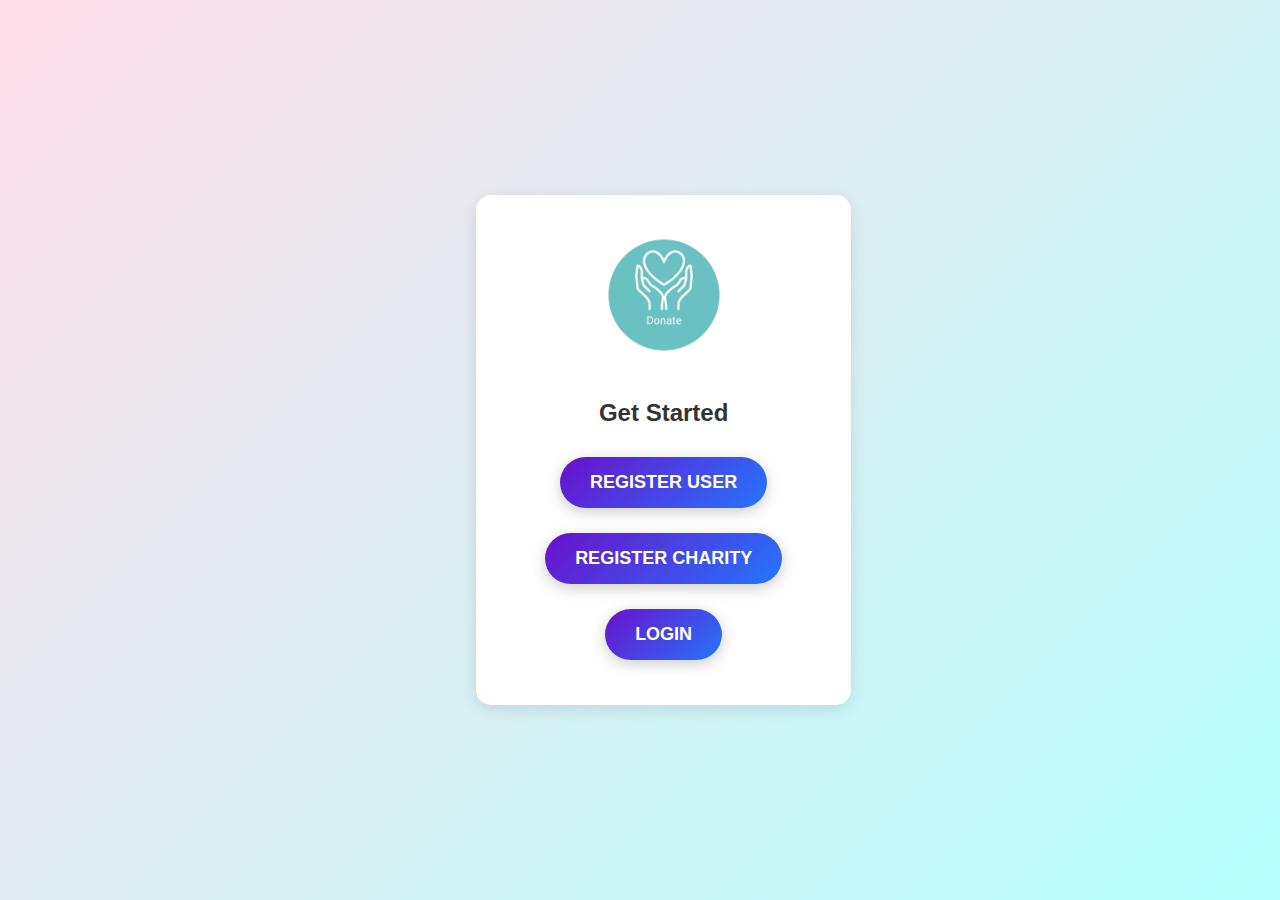
<file: view/index.html>
<!DOCTYPE html>
<html lang="en">
<head>
    <meta charset="UTF-8">
    <meta name="viewport" content="width=device-width, initial-scale=1.0">
    <title>Registration</title>
    <link rel="stylesheet" href="../css/index.css">
</head>
<body>
    <div class="main"> 
        <div class="container">
            <div class="centered">
                <img src="../images/Donate.png" alt="Donate Logo" class="logo">
                <h3>Get Started</h3>
                <div class="buttons">
                    <a href="register.html" class="button"><span>REGISTER USER</span></a>
                    <a href="register_charity.html" class="button"><span>REGISTER CHARITY</span></a>
                    <a href="login.html" class="buttonhome"><span>LOGIN</span></a>
                </div>
            </div>
        </div>
    </div>
    <script src="../js/index.js"></script>
</body>
</html>
</file>
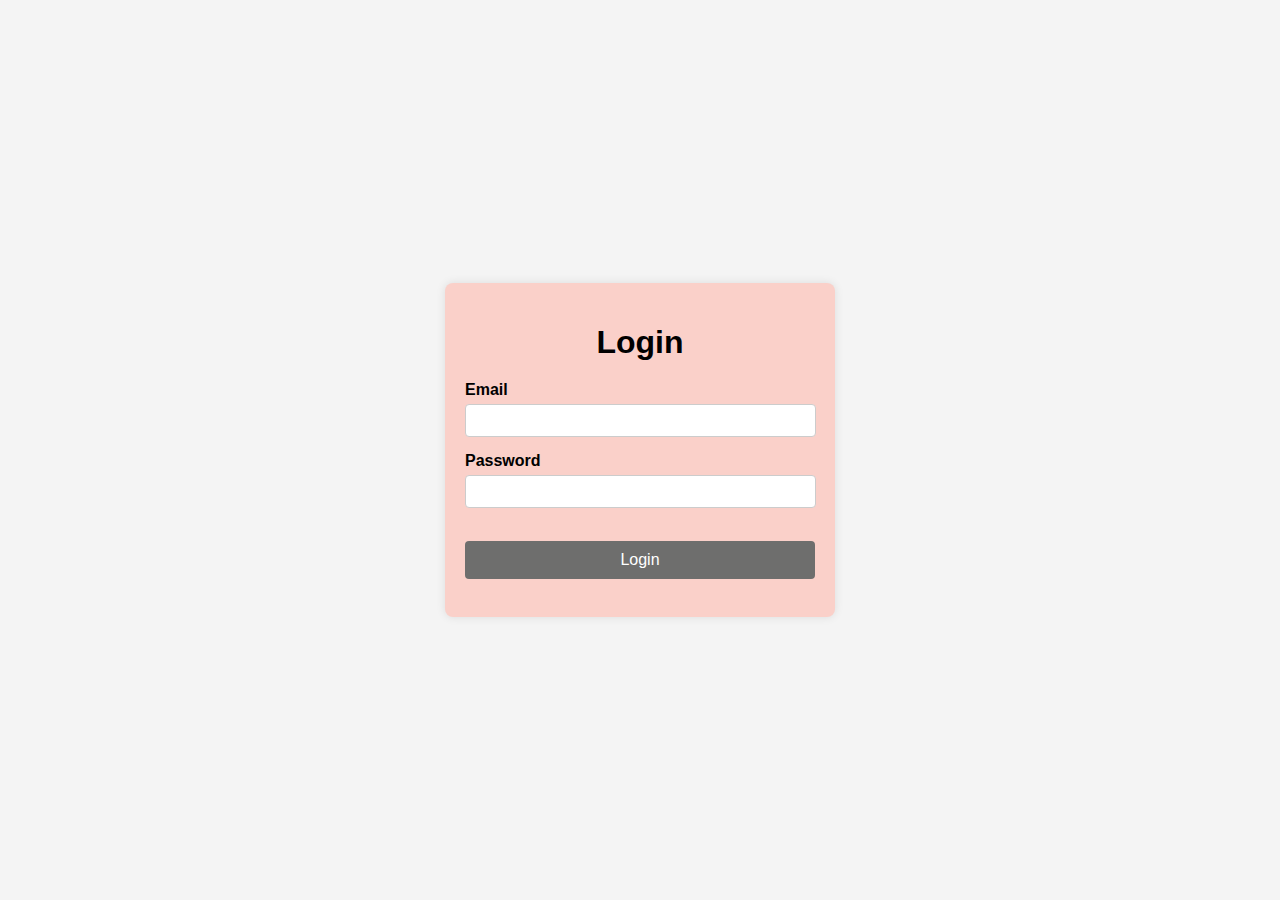
<file: view/login.html>
<!DOCTYPE html>
<html lang="en">
<head>
    <meta charset="UTF-8">
    <meta name="viewport" content="width=device-width, initial-scale=1.0">
    <title>Login Page</title>
    <link rel="stylesheet" href="../css/styles.css">
</head>
<body>
    <div class="login-container">
        <h1>Login</h1>
        <form id="loginForm">
            <div class="input-group">
                <label for="email">Email</label>
                <input type="email" id="email" name="email" required>
            </div>
            <div class="input-group">
                <label for="password">Password</label>
                <input type="password" id="password" name="password" required>
            </div>
            <br>
            <button type="submit">Login</button>
        </form>
        <br>
        <div id="message"></div>
       
    </div>
    <script src="../js/login.js"></script>
</body>
</html>
</file>
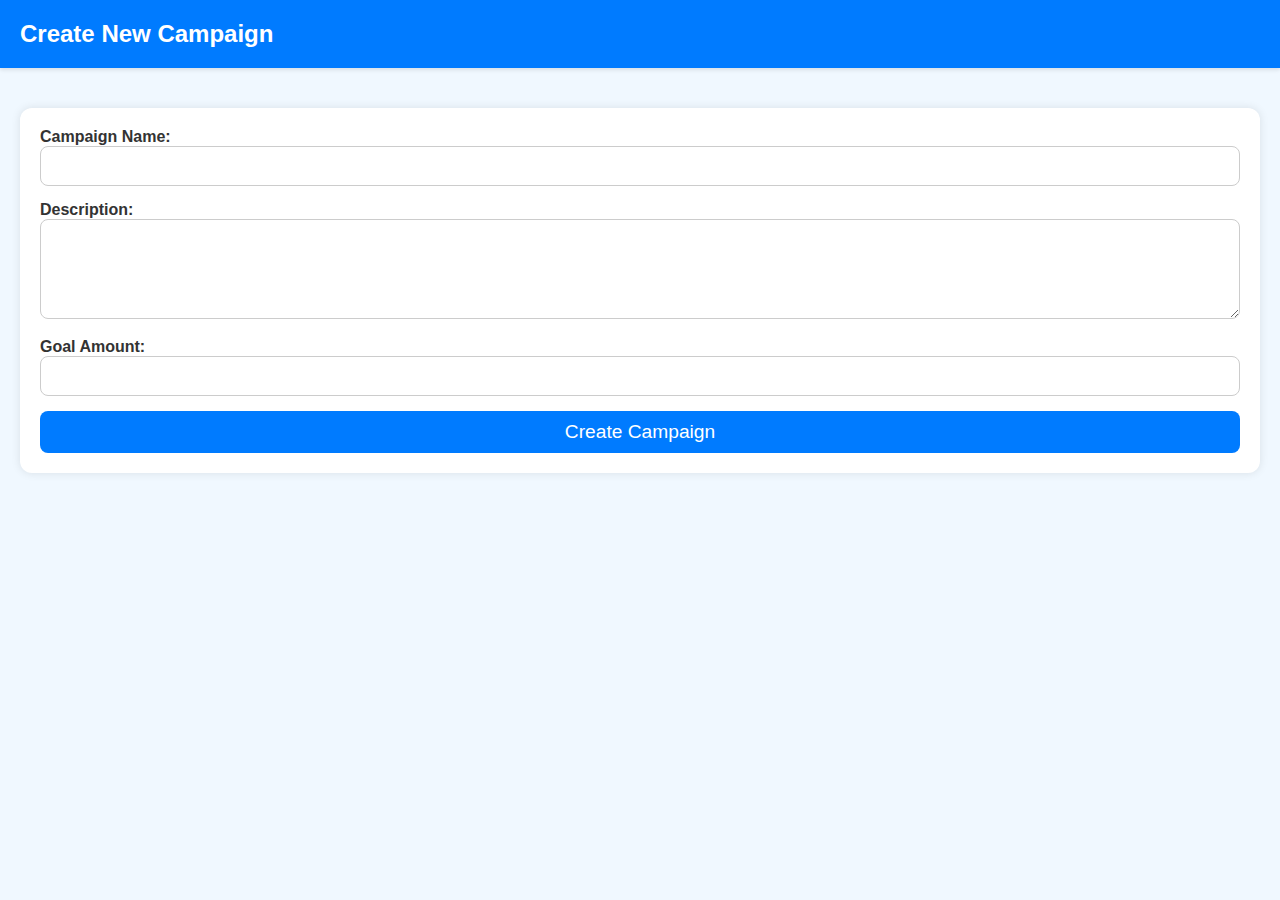
<file: view/new_campaign.html>
<!DOCTYPE html>
<html lang="en">
<head>
    <meta charset="UTF-8">
    <meta name="viewport" content="width=device-width, initial-scale=1.0">
    <title>New Campaign</title>
    <link rel="stylesheet" href="../css/dashboard_charity.css">
</head>
<body>
    <header class="header">
        <h1 class="page-name">Create New Campaign</h1>
    </header>

    <div class="container">
        <form id="campaignForm" class="form">
            <div class="form-group">
                <label for="name">Campaign Name:</label>
                <input type="text" id="name" name="name" required>
            </div>
            <div class="form-group">
                <label for="description">Description:</label>
                <textarea id="description" name="description" required></textarea>
            </div>
            <div class="form-group">
                <label for="goal_amount">Goal Amount:</label>
                <input type="number" id="goal_amount" name="goal_amount" required>
            </div>
            <button type="submit" class="submit-btn">Create Campaign</button>
        </form>
    </div>

    <script src="../js/new_campaign.js"></script>
</body>
</html>
</file>
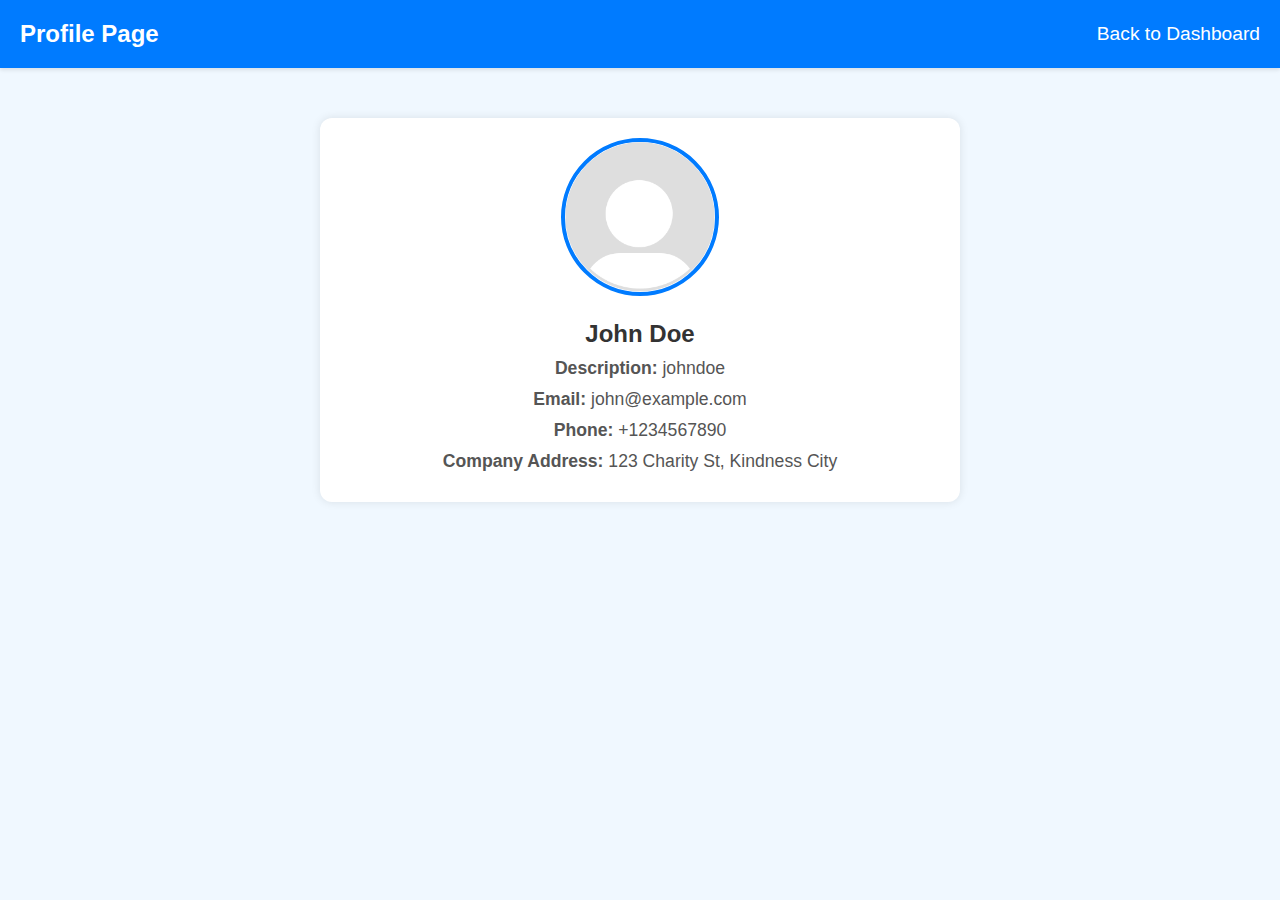
<file: view/profile.html>
<!DOCTYPE html>
<html lang="en">
<head>
    <meta charset="UTF-8">
    <meta name="viewport" content="width=device-width, initial-scale=1.0">
    <title>Profile</title>
    <link rel="stylesheet" href="../css/profile.css">
</head>
<body>
    <header class="header">
        <h1 class="page-name">Profile Page</h1>
        <div class="header-right">
            <a href="dashboard_charity.html">Back to Dashboard</a>
        </div>
    </header>
    <div class="profile-container">
        <div class="profile-card">
            <div class="profile-picture">
                <img src="../images/default-profile.png" alt="Profile Picture" class="profile-img">
            </div>
            <div class="profile-info">
                <h2 id="profileName">John Doe</h2>
                <p><strong>Description:</strong> <span id="profileDescription">johndoe</span></p>
                <p><strong>Email:</strong> <span id="profileEmail">john@example.com</span></p>
                <p><strong>Phone:</strong> <span id="profilePhone">+1234567890</span></p>
                <p><strong>Company Address:</strong> <span id="profileAddress">123 Charity St, Kindness City</span></p>
            </div>
        </div>
    </div>

    <script src="../js/profile.js"></script>
</body>
</html>
</file>
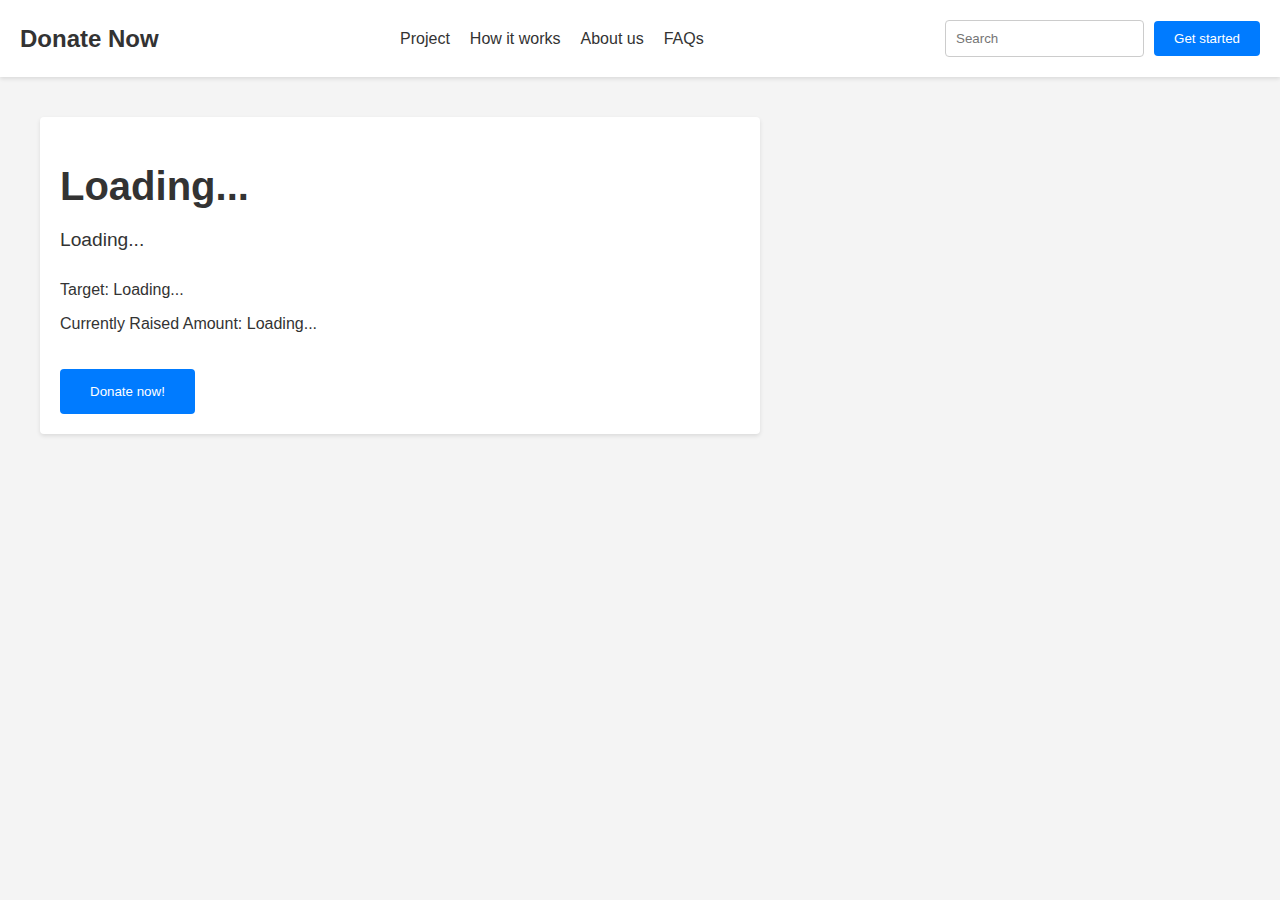
<file: view/project_detail.html>
<!DOCTYPE html>
<html lang="en">
<head>
    <meta charset="UTF-8">
    <meta name="viewport" content="width=device-width, initial-scale=1.0">
    <title>Project Detail</title>
    <link rel="stylesheet" href="../css/project_details.css">
</head>
<body>
    <header class="header">
        <div class="logo">
            <span>Donate Now</span>
        </div>
        <nav class="nav">
            <a href="#">Project</a>
            <a href="#">How it works</a>
            <a href="#">About us</a>
            <a href="#">FAQs</a>
        </nav>
        <div class="search-get-started">
            <input type="text" placeholder="Search">
            <button class="get-started">Get started</button>
        </div>
    </header>

    <main class="main-content">
        <section class="project-detail">
            <div class="project-card">
                <h1 class="project-title">Loading...</h1>
                <p class="project-description">Loading...</p>
                <p class="project-target">Target: Loading...</p>
                <p class="project-raisedAmount">Currently Raised Amount: Loading...</p>
                <button class="donate-now">Donate now!</button>
            </div>
        </section>
    </main>

    <script src="../js/project_details.js"></script>
</body>
</html>
</file>
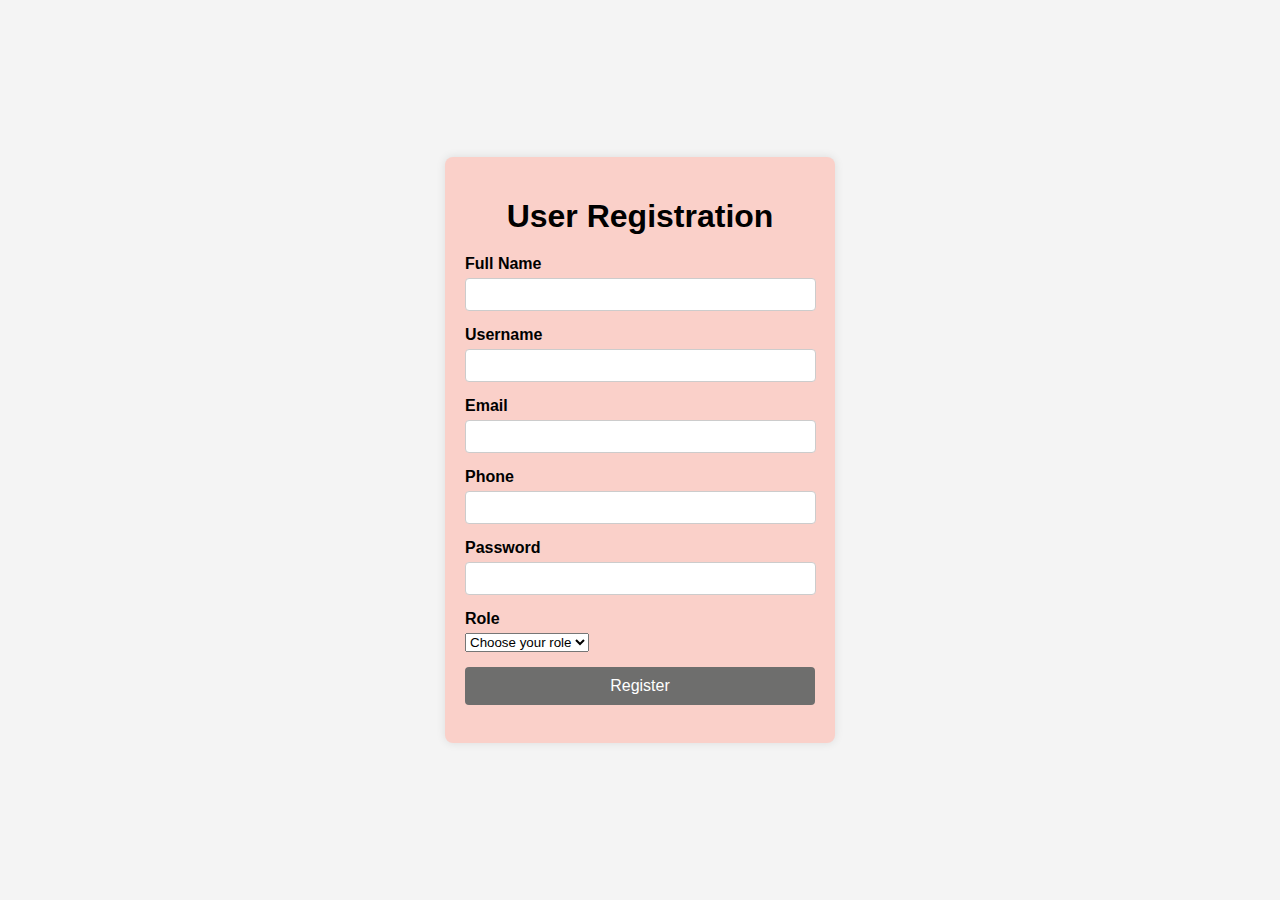
<file: view/register.html>
<!DOCTYPE html>
<html lang="en">
<head>
    <meta charset="UTF-8">
    <meta name="viewport" content="width=device-width, initial-scale=1.0">
    <title>Register Page</title>
    <link rel="stylesheet" href="../css/styles.css">
</head>
<body>
    <div class="login-container">
        <h1>User Registration</h1>
        <form id="registerForm">
            <div class="input-group">
                <label for="fullname">Full Name</label>
                <input type="text" id="fullname" name="fullname" required>
            </div>
            <div class="input-group">
                <label for="username">Username</label>
                <input type="text" id="username" name="username" required>
            </div>
            <div class="input-group">
                <label for="email">Email</label>
                <input type="email" id="email" name="email" required>
            </div>
            <div class="input-group">
                <label for="phone">Phone</label>
                <input type="text" id="phone" name="phone" required>
            </div>
            <div class="input-group">
                <label for="password">Password</label>
                <input type="password" id="password" name="password" required>
            </div>
            <div class="input-group">
                <label for="role">Role</label>
                <select id="role" name="role_id" required>
                    <option value="" disabled selected>Choose your role</option>
                    <option value="2">Donor</option>
                </select>
            </div>
            <div class="input-group" id="admin-code-group" style="display:none;">
                <label for="adminCode">Admin Registration Code</label>
                <input type="text" id="adminCode" name="adminCode">
            </div>
            <button type="submit">Register</button>
        </form>
        <br>
        <div id="message"></div>
    </div>
    <script src="../js/register.js"></script>
</body>
</html>
</file>
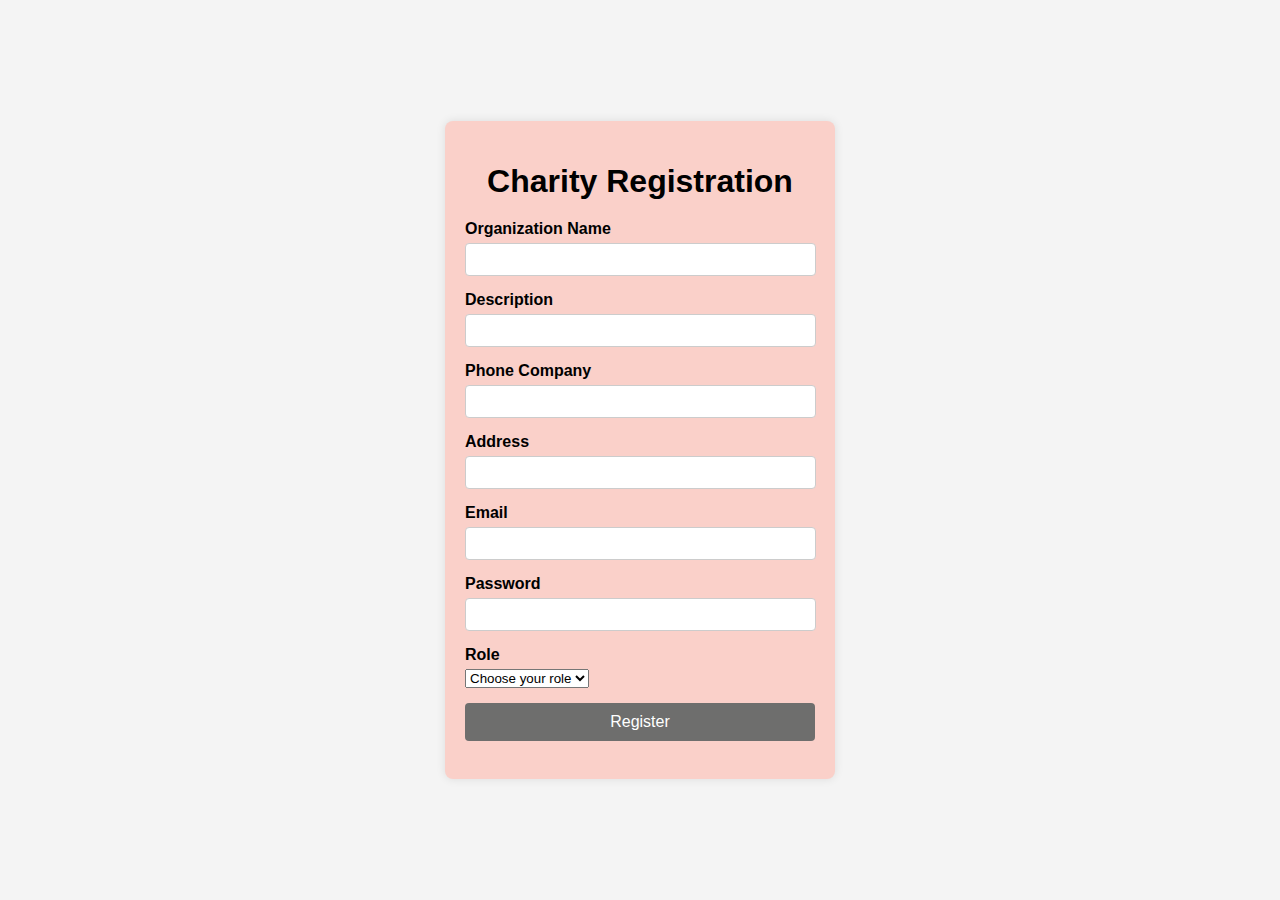
<file: view/register_charity.html>
<!DOCTYPE html>
<html lang="en">
<head>
    <meta charset="UTF-8">
    <meta name="viewport" content="width=device-width, initial-scale=1.0">
    <title>Register Page</title>
    <link rel="stylesheet" href="../css/styles.css">
</head>
<body>
    <div class="login-container">
        <h1>Charity Registration</h1>
        <form id="registerForm">
            <div class="input-group">
                <label for="name">Organization Name</label>
                <input type="text" id="name" name="name" required>
            </div>
            <div class="input-group">
                <label for="description">Description</label>
                <input type="text" id="description" name="description" required>
            </div>
            <div class="input-group">
                <label for="phone_company">Phone Company</label>
                <input type="text" id="phone_company" name="phone_company" required>
            </div>
            <div class="input-group">
                <label for="address">Address</label>
                <input type="address" id="address" name="address" required>
            </div>
            <div class="input-group">
                <label for="email">Email</label>
                <input type="email" id="email" name="email" required>
            </div>
            <div class="input-group">
                <label for="password">Password</label>
                <input type="password" id="password" name="password" required>
            </div>
            <div class="input-group">
                <label for="role_id">Role</label>
                <select id="role_id" name="role_id" required>
                    <option value="" disabled selected>Choose your role</option>
                    <option value="3">Charity</option>
                </select>
            </div>
            <button type="submit">Register</button>
        </form>
        <br>
        <div id="message"></div>
    </div>
    <script src="../js/register_charity.js"></script>
</body>
</html>
</file>
<file: css/index.css>
body {
    font-family: 'Arial', sans-serif;
    margin: 0;
    padding: 0;
    display: flex;
    justify-content: center;
    align-items: center;
    height: 100vh;
    background: linear-gradient(135deg, #FFDEE9, #B5FFFC);
}

.main {
    text-align: center;
}

.container {
    background: white;
    padding: 40px;
    border-radius: 15px;
    box-shadow: 0 4px 15px rgba(0, 0, 0, 0.1);
    max-width: 400px;
    width: 90%;
}

.centered {
    display: flex;
    flex-direction: column;
    align-items: center;
}

.logo {
    width: 120px;
    height: 120px;
    margin-bottom: 20px;
}

.centered h3 {
    margin-bottom: 25px;
    color: #333;
    font-size: 24px;
    font-weight: bold;
}

.buttons {
    display: flex;
    flex-direction: column;
    align-items: center;
    gap: 15px;
}

.button, .buttonhome {
    display: inline-block;
    padding: 15px 30px;
    margin: 5px;
    text-decoration: none;
    color: white;
    background: linear-gradient(135deg, #6a11cb, #2575fc);
    border-radius: 30px;
    transition: background 0.3s, transform 0.3s;
    font-size: 18px;
    font-weight: bold;
    box-shadow: 0 4px 15px rgba(0, 0, 0, 0.2);
}

.button:hover, .buttonhome:hover {
    background: linear-gradient(135deg, #2575fc, #6a11cb);
    transform: translateY(-5px);
}
</file>
<file: css/styles.css>
body {
    font-family: Arial, sans-serif;
    background-color: #f4f4f4;
    margin: 0;
    padding: 0;
    display: flex;
    justify-content: center;
    align-items: center;
    height: 100vh;
}

.login-container {
    background-color: #FAD0C9FF;
    padding: 20px;
    box-shadow: 0 0 10px rgba(0, 0, 0, 0.1);
    border-radius: 8px;
    width: 350px;
    text-align: center;
}

.login-container h1 {
    margin-bottom: 20px;
}

.input-group {
    margin-bottom: 15px;
    text-align: left;
}

.input-group label {
    display: block;
    margin-bottom: 5px;
    font-weight: bold;
}

.input-group input {
    width: 95%;
    padding: 8px;
    border: 1px solid #ccc;
    border-radius: 4px;
}

button {
    width: 100%;
    padding: 10px;
    background-color: #6E6E6DFF;
    border: none;
    border-radius: 4px;
    color: white;
    font-size: 16px;
    cursor: pointer;
}

button:hover {
    background-color: #0056b3;
}
</file>
<file: css/dashboard_charity.css>
/* General styles */
body {
    font-family: Arial, sans-serif;
    background-color: #f0f8ff;
    margin: 0;
    padding: 0;
}

.header {
    display: flex;
    justify-content: space-between;
    align-items: center;
    padding: 20px;
    background-color: #007bff;
    color: #fff;
    box-shadow: 0 2px 4px rgba(0, 0, 0, 0.1);
}

.page-name {
    margin: 0;
    font-size: 1.5em;
}

.header-right {
    display: flex;
    align-items: center;
}

.charity-name {
    font-size: 1.2em;
    font-weight: bold;
    margin-right: 15px;
}

/* Container styles */
.container {
    max-width: 1200px;
    margin: 40px auto;
    padding: 20px;
    background-color: #ffffff;
    border-radius: 12px;
    box-shadow: 0 0 10px rgba(0, 0, 0, 0.1);
}

/* Form styles */
.form {
    display: flex;
    flex-direction: column;
}

.form-group {
    margin-bottom: 15px;
}

label {
    margin-bottom: 5px;
    font-weight: bold;
    color: #333;
}

input, textarea {
    padding: 10px;
    border: 1px solid #ccc;
    border-radius: 8px;
    font-size: 1em;
    width: 100%;
    box-sizing: border-box;
}

textarea {
    resize: vertical;
    height: 100px;
}

.submit-btn {
    padding: 10px 20px;
    background-color: #007bff;
    border: none;
    border-radius: 8px;
    color: #fff;
    font-size: 1.2em;
    cursor: pointer;
    transition: background-color 0.3s ease;
}

.submit-btn:hover {
    background-color: #0056b3;
}

/* Campaign box styles */
.campaigns-container {
    display: grid;
    grid-template-columns: repeat(auto-fit, minmax(300px, 1fr));
    gap: 20px;
}

.campaign-box {
    background-color: #ffffff;
    border-radius: 8px;
    box-shadow: 0 0 5px rgba(0, 0, 0, 0.1);
    overflow: hidden;
    transition: transform 0.3s ease;
    cursor: pointer;
    display: flex;
    flex-direction: column;
    position: relative;
    padding: 10px;
}

.campaign-box:hover {
    transform: scale(1.05);
}

.campaign-title {
    font-size: 1.2em;
    font-weight: bold;
    margin-bottom: 10px;
}

.campaign-description {
    font-size: 0.9em;
    margin-bottom: 10px;
    color: #666;
}

.campaign-goal {
    font-size: 0.9em;
    margin-bottom: 10px;
    color: #333;
    font-weight: bold;
}

.campaign-collected {
    font-size: 0.9em;
    margin-bottom: 10px;
    color: #333;
    font-weight: bold;
}

.delete-btn {
    position: absolute;
    top: 10px;
    right: 10px;
    background-color: #dc3545;
    border: none;
    color: white;
    padding: 5px 10px;
    border-radius: 5px;
    cursor: pointer;
    font-size: 0.9em;
}

.delete-btn:hover {
    background-color: #c82333;
}

/* Sidebar styles */
.sidebar {
    position: relative;
}

#sidebar-toggle {
    padding: 10px 15px;
    background-color: #89b5e3;
    border: none;
    border-radius: 8px;
    color: white;
    cursor: pointer;
    box-shadow: 0 4px 6px rgba(0, 0, 0, 0.1);
    display: flex;
    align-items: center;
    transition: background-color 0.3s ease, transform 0.2s ease;
}

#sidebar-toggle .hamburger-icon {
    font-size: 1.5em;
}

#sidebar-toggle:hover {
    background-color: #0056b3;
    transform: scale(1.05);
}

#sidebar-menu {
    list-style-type: none;
    padding: 0;
    background-color: #ffffff;
    box-shadow: 0 2px 4px rgba(0, 0, 0, 0.1);
    border-radius: 8px;
    padding: 15px;
    position: absolute;
    top: 100%;
    right: 0;
    z-index: 1000;
}

#sidebar-menu.hidden {
    display: none;
}

#sidebar-menu li {
    margin-bottom: 10px;
}

#sidebar-menu a {
    text-decoration: none;
    color: #007bff;
    transition: color 0.3s ease;
}

#sidebar-menu a:hover {
    color: #0056b3;
}

.delete-btn {
    background-color: #ff4d4d;
    color: white;
    border: none;
    border-radius: 4px;
    padding: 10px;
    margin: 10px;
    cursor: pointer;
    transition: background-color 0.3s ease;
}

.delete-btn:hover {
    background-color: #ff1a1a;
}

/* Colorful Campaign Boxes */
.campaign-box:nth-child(odd) {
    background-color: #ffe8e8; /* Light red */
}

.campaign-box:nth-child(even) {
    background-color: #e8f5ff; /* Light blue */
}

.campaign-box {
    transition: transform 0.3s ease, background-color 0.3s ease;
}

.campaign-box.enlarged {
    transform: scale(1.1);
    background-color: #f0f8ff;
    padding: 20px;
    border-radius: 10px;
    box-shadow: 0 4px 8px rgba(0, 0, 0, 0.1);
}
</file>
<file: css/profile.css>
/* General styles */
body {
    font-family: Arial, sans-serif;
    background-color: #f0f8ff; /* Light blue background */
    margin: 0;
    padding: 0;
}

.header {
    display: flex;
    justify-content: space-between;
    align-items: center;
    padding: 20px;
    background-color: #007bff; /* Primary blue */
    color: #fff;
    box-shadow: 0 2px 4px rgba(0, 0, 0, 0.1);
}

.page-name {
    margin: 0;
    font-size: 1.5em;
}

.header-right {
    display: flex;
    align-items: center;
}

.charity-name {
    font-size: 1.2em;
    font-weight: bold;
    margin-right: 15px;
}

/* Profile card styles */
.profile-container {
    margin-top: 50px;
    display: flex;
    justify-content: center;
}

.profile-card {
    background-color: #ffffff; /* White background */
    border-radius: 12px;
    box-shadow: 0 0 10px rgba(0, 0, 0, 0.1);
    overflow: hidden;
    max-width: 600px;
    width: 90%;
    display: flex;
    flex-direction: column;
    align-items: center;
    padding: 20px;
}

.profile-img {
    width: 150px; /* Adjust width as needed */
    height: 150px; /* Adjust height as needed */
    border-radius: 50%; /* Makes the image round */
    object-fit: cover; /* Maintain aspect ratio and cover container */
    border: 4px solid #007bff; /* Optional: Add a border */
}

.profile-info {
    text-align: center;
    margin-top: 20px;
}

.profile-info h2 {
    margin: 0;
    color: #333;
}

.profile-info p {
    margin: 10px 0;
    color: #555;
    font-size: 1.1em;
}

/* Back to Dashboard link */
.header-right a {
    color: #fff;
    text-decoration: none;
    font-size: 1.2em;
    transition: color 0.3s ease;
}

.header-right a:hover {
    color: #f0f8ff; /* Light blue */
}
</file>
<file: css/project_details.css>
body {
    font-family: Arial, sans-serif;
    margin: 0;
    padding: 0;
    background-color: #f4f4f4;
    color: #333;
}

.header {
    display: flex;
    justify-content: space-between;
    align-items: center;
    padding: 20px;
    background-color: #fff;
    box-shadow: 0 2px 4px rgba(0, 0, 0, 0.1);
}

.logo {
    font-size: 1.5em;
    font-weight: bold;
}

.nav {
    display: flex;
    gap: 20px;
}

.nav a {
    text-decoration: none;
    color: #333;
}

.nav a:hover {
    color: #007bff;
}

.search-get-started {
    display: flex;
    align-items: center;
    gap: 10px;
}

.search-get-started input {
    padding: 10px;
    border: 1px solid #ccc;
    border-radius: 4px;
}

.get-started {
    padding: 10px 20px;
    background-color: #007bff;
    color: white;
    border: none;
    border-radius: 4px;
    cursor: pointer;
}

.get-started:hover {
    background-color: #0056b3;
}

.main-content {
    display: flex;
    justify-content: space-between;
    padding: 40px;
}

.project-detail {
    flex: 1;
    max-width: 60%;
}

.project-card {
    background-color: white;
    padding: 20px;
    border-radius: 4px;
    box-shadow: 0 2px 4px rgba(0, 0, 0, 0.1);
}

.project-title {
    font-size: 2.5em;
    margin-bottom: 20px;
}

.project-description {
    font-size: 1.2em;
    margin-bottom: 30px;
}

.project-category,.project-target,.project-expired-date,.project-contact-number {
    font-size: 1em;
    margin-bottom: 10px;
}

.donate-now {
    padding: 15px 30px;
    background-color: #007bff;
    color: white;
    border: none;
    border-radius: 4px;
    cursor: pointer;
    margin-top: 20px;
}

.donate-now:hover {
    background-color: #0056b3;
}
</file>
